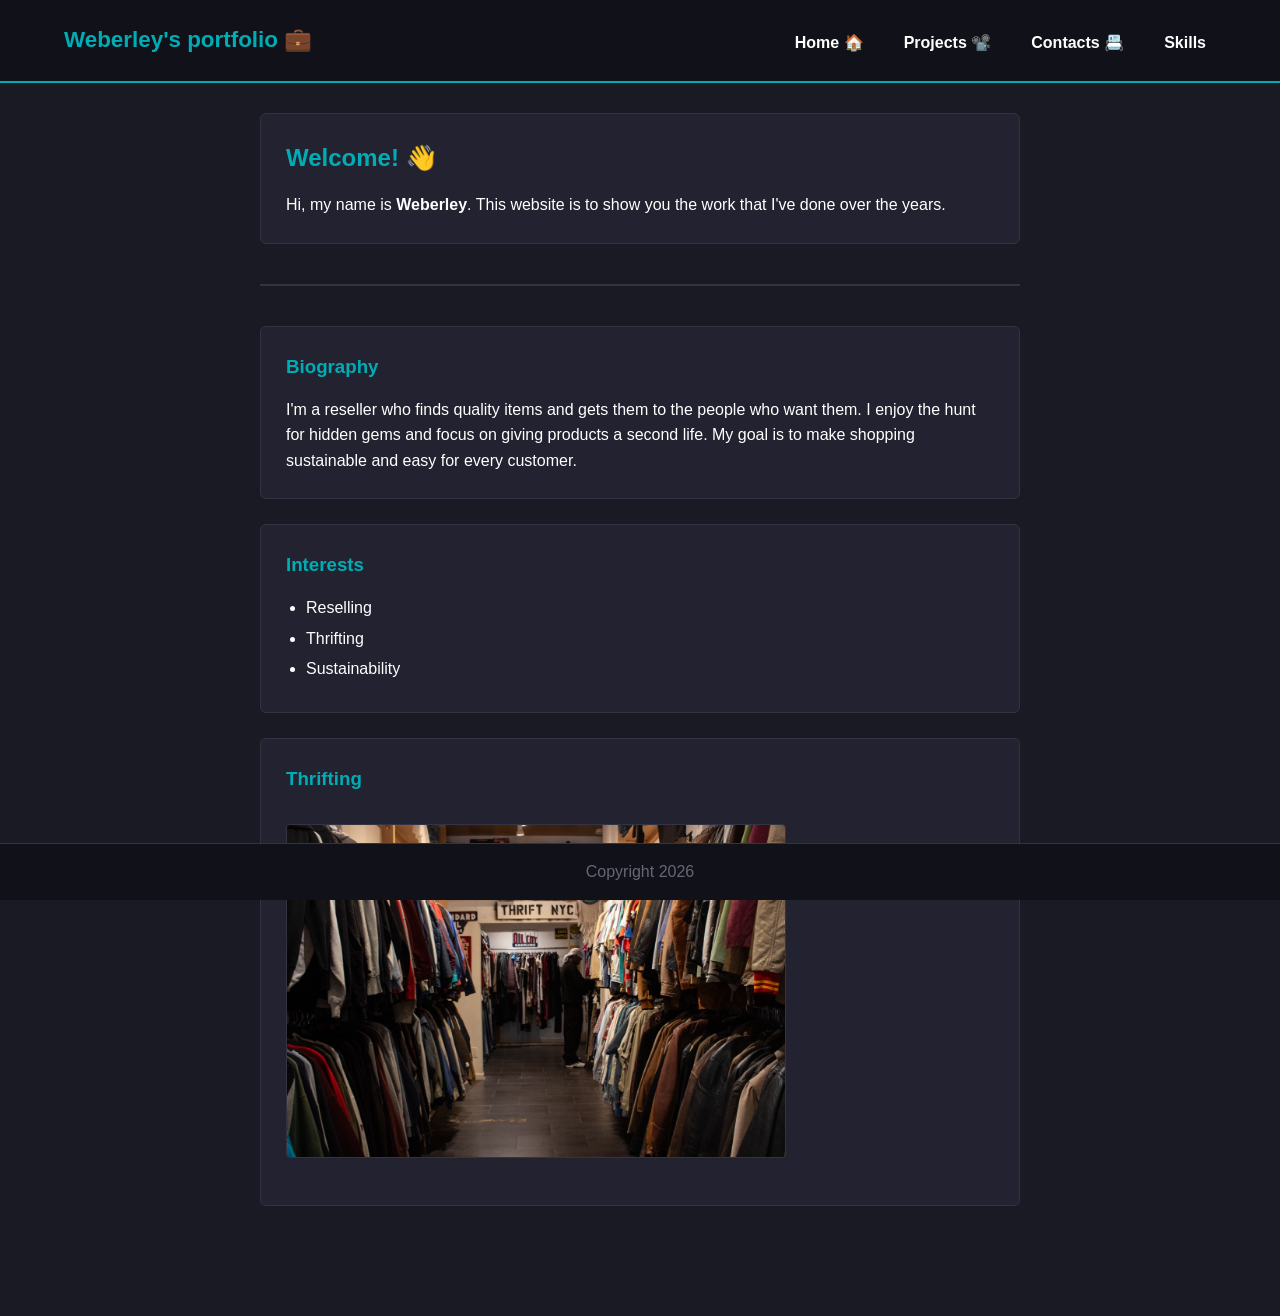
<file: index.html>
<!DOCTYPE html>
<html lang="en">
<head>
    <meta charset="UTF-8">
    <meta name="viewport" content="width=device-width, initial-scale=1.0">
    <title>Weberley's portfolio 💼</title>
    <script src="./js/script.js" defer></script>
    <link rel="stylesheet" href="./css/style.css">
</head>
<body>
    <nav>
        <h1>Weberley's portfolio 💼</h1>
        <ul>
            <li><a href="./index.html">Home 🏠</a></li>
            <li><a href="./projects.html">Projects 📽️</a></li>
            <li><a href="./contacts.html">Contacts 📇</a></li>
            <li><a href="./skills.html">Skills</a></li>
        </ul>
    </nav>
    <main>
      
        <section id="welcome">
            <h2>Welcome! 👋</h2>
            <p>Hi, my name is <strong>Weberley</strong>. This website is to show you the work that I've done over the years.</p>
        </section>

        <hr>

        <section id="biography">
            <h3>Biography</h3>
            <p> 
                I'm a reseller who finds quality items and gets them to the people who want them. I enjoy the hunt for hidden gems and focus on giving products a second life. My goal is to make shopping sustainable and easy for every customer.
            </p>
        </section> 

        <section id="interests">
            <h3>Interests</h3>
            <ul>
                <li>Reselling</li>
                <li>Thrifting</li>
                <li>Sustainability</li>
            </ul>
        </section>

        <section id="thrifting">
            <h3>Thrifting</h3>
            <img src="./assests/images/thrift.jpeg" alt="This is a picture of some thrifting pieces." width="500">  
        </section>

    </main>
    <footer>
        <p>Copyright 2026</p>
    </footer>
    
</body>
</html>
</file>
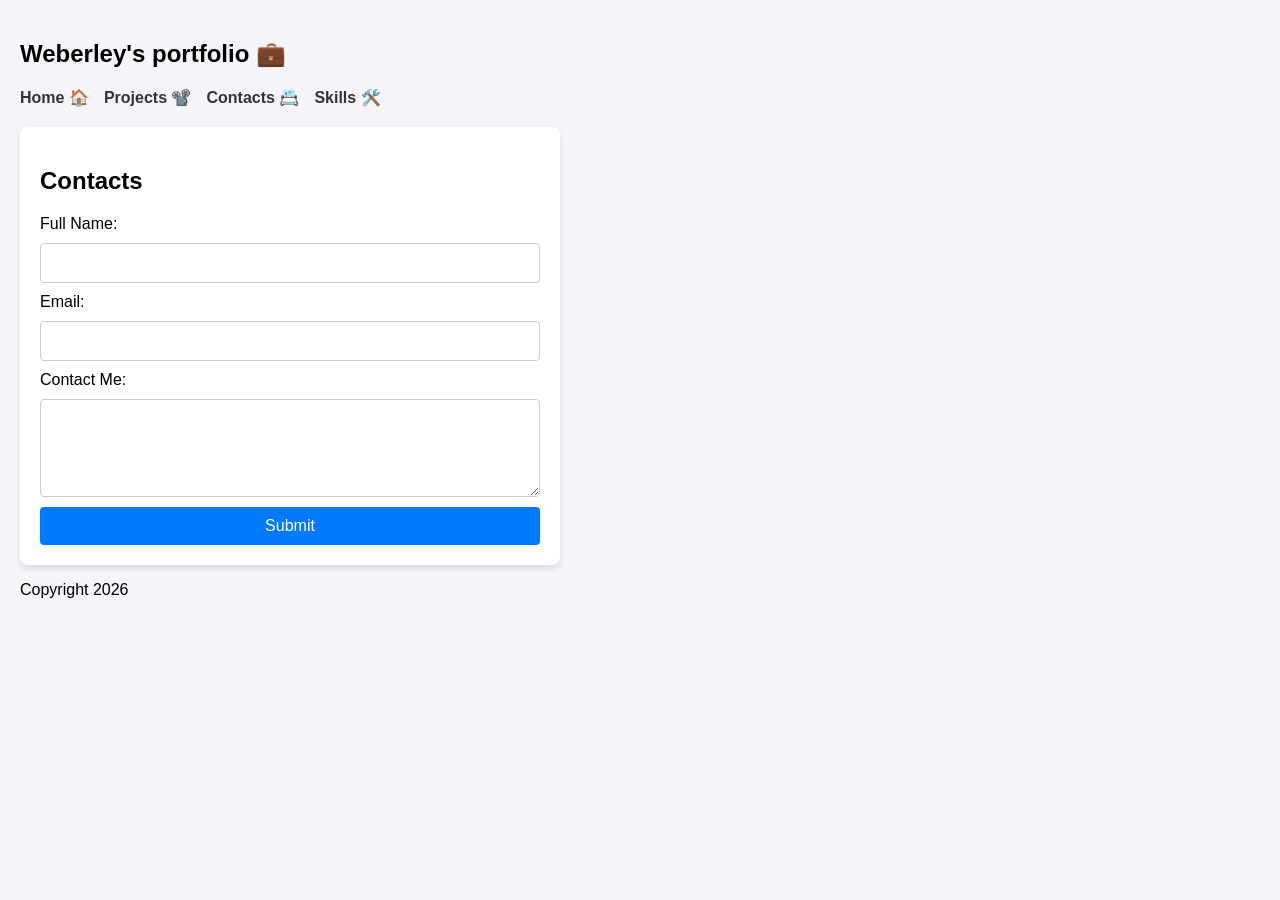
<file: contacts.html>
<!DOCTYPE html>
<html lang="en">
<head>
    <meta charset="UTF-8">
    <meta name="viewport" content="width=device-width, initial-scale=1.0">
    <title>Weberley's portfolio 💼</title>
    
    <style>
        body {
            font-family: Arial, sans-serif;
            margin: 0;
            padding: 20px;
            background-color: #f4f4f9;
        }
        nav ul {
            list-style: none;
            padding: 0;
            display: flex;
            gap: 15px;
        }
        nav a {
            text-decoration: none;
            color: #333;
            font-weight: bold;
        }
        main {
            max-width: 500px;
            background: white;
            padding: 20px;
            border-radius: 8px;
            box-shadow: 0 4px 6px rgba(0,0,0,0.1);
            margin-top: 20px;
        }
        form {
            display: flex;
            flex-direction: column;
            gap: 10px;
        }
        input, textarea, button {
            padding: 10px;
            font-size: 1rem;
            border: 1px solid #ccc;
            border-radius: 4px;
        }
        button {
            background-color: #007bff;
            color: white;
            border: none;
            cursor: pointer;
        }
        button:hover {
            background-color: #0056b3;
        }
    </style>
</head>
<body>
    <nav>
        <h1>Weberley's portfolio 💼</h1>
        <ul>
            <li><a href="./index.html">Home 🏠</a></li>
            <li><a href="./projects.html">Projects 📽️</a></li>
            <li><a href="./contacts.html">Contacts 📇</a></li>
            <li><a href="./skills.html">Skills 🛠️</a></li>
        </ul>
    </nav>
    <main>
        <h2>Contacts</h2>

        <form id="contacts-form">
            <label for="fname">Full Name:</label>
            <input type="text" id="fname" name="fname" required>
            
            <label for="email">Email:</label>
            <input type="email" id="email" name="email" required>
            
            <label for="message">Contact Me:</label>
            <textarea id="message" name="message" rows="4" cols="50" required></textarea>
            
            <button type="submit">Submit</button>
        </form>
        
    </main>
    <footer>
        <p>Copyright 2026</p>
    </footer>

    <script>
        document.getElementById('contact-form').addEventListener('submit', function(event) {
            event.preventDefault();
            alert('Thank you, Weberley received your message!');
            this.reset(); // Clears the form fields
        });
    </script>
</body>
</html>
</file>
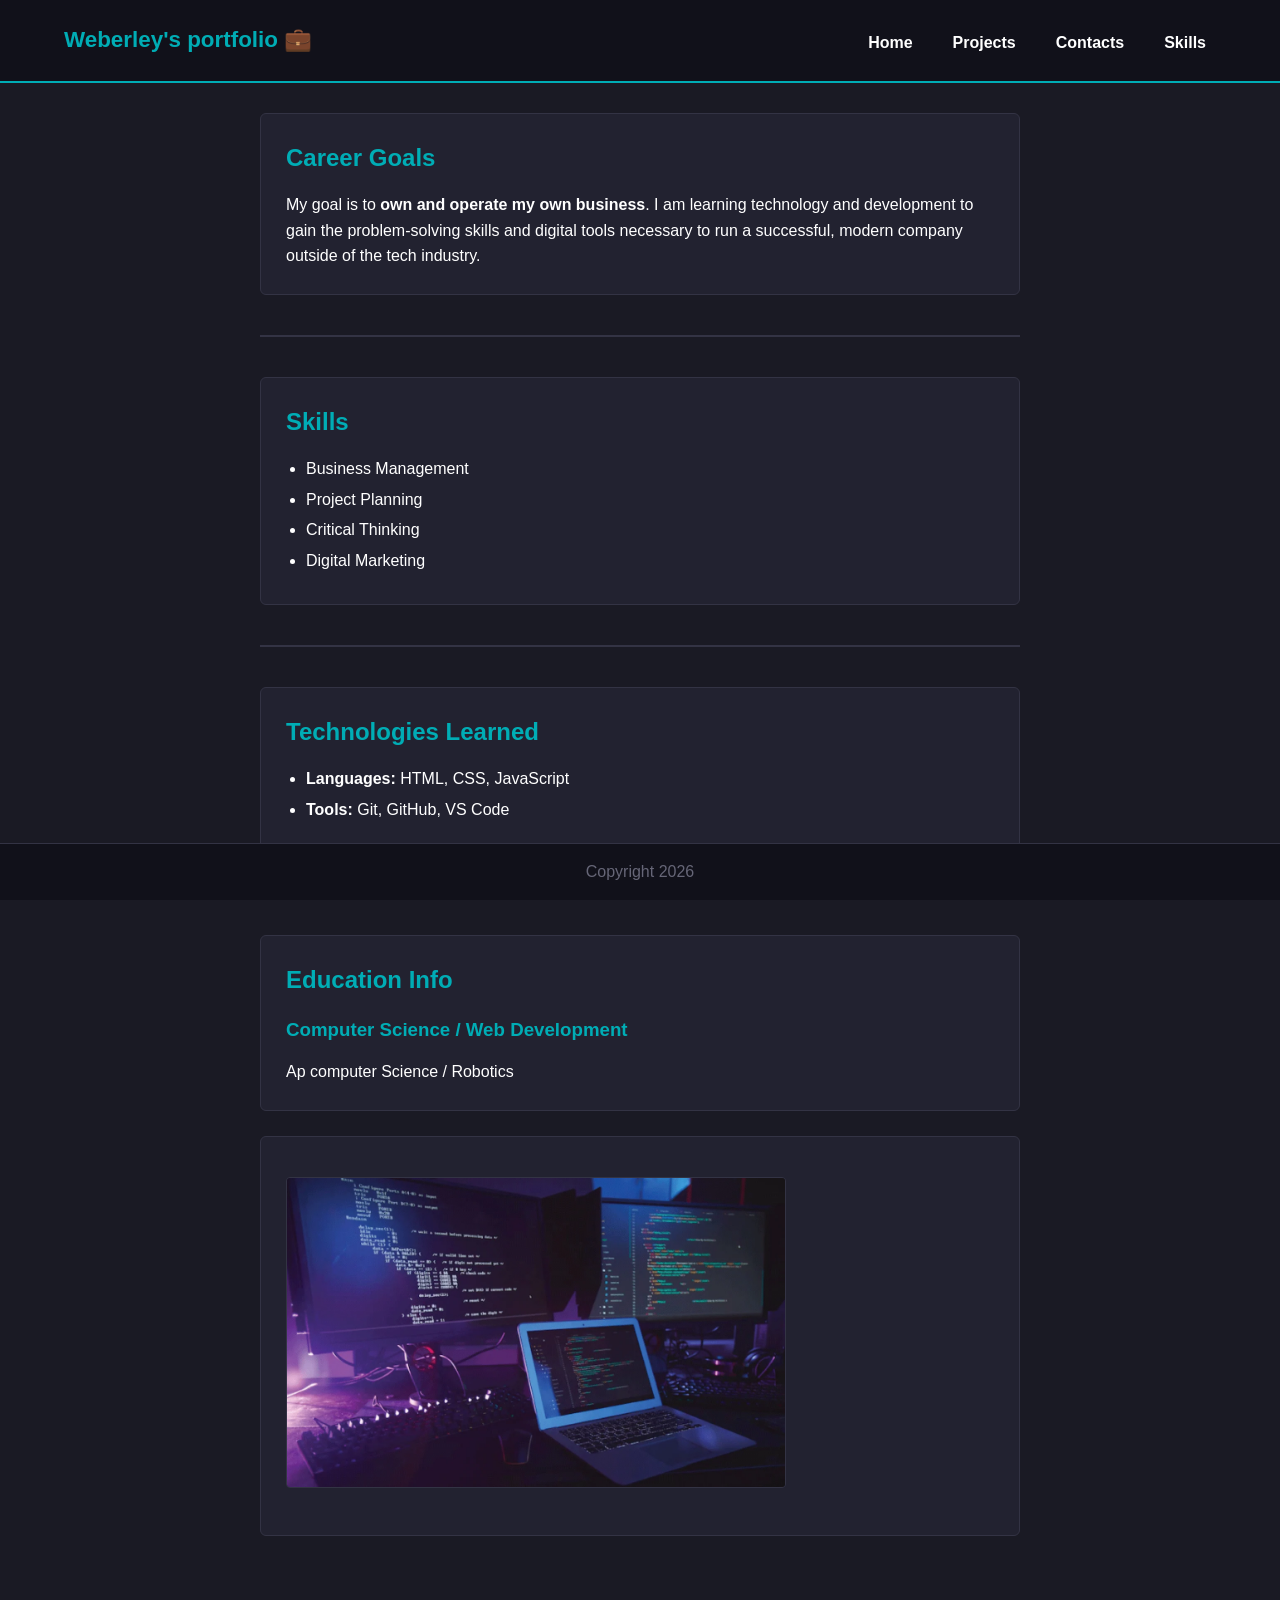
<file: skills.html>
<!DOCTYPE html>
<html lang="en">
<head>
    <meta charset="UTF-8">
    <meta name="viewport" content="width=device-width, initial-scale=1.0">
    <title>Weberley's portfolio 💼</title>
    <script src="./js/script.js" defer></script>
    <link rel="stylesheet" href="./css/style.css">
</head>
<body>
    <nav>
        <h1>Weberley's portfolio 💼</h1>
        <ul>
            <li><a href="./index.html">Home</a></li>
            <li><a href="./projects.html">Projects</a></li>
            <li><a href="./contacts.html">Contacts</a></li>
            <li><a href="./skills.html">Skills</a></li>
        </ul>
    </nav>
    <main>
        <section id="career-goals">
            <h2>Career Goals</h2>
            <p>
                My goal is to <strong>own and operate my own business</strong>. I am 
                learning technology and development to gain the problem-solving 
                skills and digital tools necessary to run a successful, modern 
                company outside of the tech industry.
            </p>
        </section>

        <hr>

        <section id="skills">
            <h2>Skills</h2>
            <ul>
                <li>Business Management</li>
                <li>Project Planning</li>
                <li>Critical Thinking</li>
                <li>Digital Marketing</li>
            </ul>
        </section>

        <hr>

        <section id="technologies">
            <h2>Technologies Learned</h2>
            <ul>
                <li><strong>Languages:</strong> HTML, CSS, JavaScript</li>
                <li><strong>Tools:</strong> Git, GitHub, VS Code</li>
            </ul>
        </section>

        <hr>

        <section id="education">
            <h2>Education Info</h2>
            <div>
                <h3>Computer Science / Web Development</h3>
                <p>Ap computer Science / Robotics</p>
            </div>
        </section>

        <section id="skills-image">
            <img src="./assests/images/programming-skills.png.webp" alt="This is a picture of some thrifting pieces." width="500">  
        </section>

    </main>
    <footer>
        <p>Copyright 2026</p>
    </footer>
    
</body>
</html>
</file>
<file: css/style.css>
* {
    margin: 0;
    padding: 0;
    box-sizing: border-box;
}

body {
    font-family: Arial, sans-serif; 
    line-height: 1.6;
    background-color: #1a1a24; 
    color: #ffffff;            
    padding-bottom: 80px;      
}

h1, h2, h3 {
    color: #00adb5; 
    margin-bottom: 15px;
}

hr {
    border: none;
    border-top: 2px solid #333344;
    margin: 40px 0;
}


nav {
    display: flex;
    justify-content: space-between;
    align-items: center;
    background-color: #11111a;
    padding: 20px 5%;
    border-bottom: 2px solid #00adb5;
}

nav h1 {
    font-size: 1.4rem;
    margin-bottom: 0;
}

nav ul {
    display: flex;
    list-style: none;
}

nav ul li {
    margin-left: 20px;
}

nav ul li a {
    color: #ffffff;
    text-decoration: none;
    font-weight: bold;
    padding: 5px 10px;
}


nav ul li a:hover {
    color: #00adb5;
    text-decoration: underline;
}


main {
    max-width: 800px; 
    margin: 30px auto;
    padding: 0 20px;
}

main > h1, main > h2 {
    font-size: 2rem;
    margin-bottom: 25px;
}


section {
    background-color: #222230;
    padding: 25px;
    border-radius: 6px;
    margin-bottom: 25px;
    border: 1px solid #333344;
}


img, video, iframe {
    max-width: 100%;
    height: auto;
    border-radius: 4px;
    border: 1px solid #333344;
    margin: 15px 0;
}

a {
    color: #00adb5;
    text-decoration: none;
}

a:hover {
    text-decoration: underline;
}


form {
    background-color: #222230;
    padding: 30px;
    border-radius: 6px;
    border: 1px solid #333344;
    max-width: 500px;
    margin: 0 auto;
}

label {
    display: block;
    margin-top: 15px;
    margin-bottom: 5px;
    font-weight: bold;
    color: #00adb5;
}

input, textarea {
    width: 100%;
    padding: 10px;
    background-color: #11111a;
    border: 1px solid #444455;
    color: #ffffff;
    border-radius: 4px;
    font-family: Arial, sans-serif;
}

input:focus, textarea:focus {
    outline: none;
    border-color: #00adb5; 
}


button {
    background-color: #00adb5;
    color: #ffffff;
    padding: 10px 20px;
    border: none;
    border-radius: 4px;
    font-size: 1rem;
    font-weight: bold;
    cursor: pointer;
    margin-top: 20px;
    width: 100%; 
}

button:hover {
    background-color: #008c9e; 
}


table {
    width: 100%;
    border-collapse: collapse;
    margin: 20px 0;
}

table th, table td {
    border: 1px solid #444455;
    padding: 10px;
    text-align: left;
}

table th {
    background-color: #11111a;
    color: #00adb5;
}

ul, ol {
    padding-left: 20px;
    margin-top: 10px;
}

li {
    margin-bottom: 5px;
}




footer {
    text-align: center;
    padding: 15px;
    background-color: #11111a;
    color: #666677;
    position: fixed;
    bottom: 0;
    width: 100%;
    border-top: 1px solid #333344;
}
</file>
